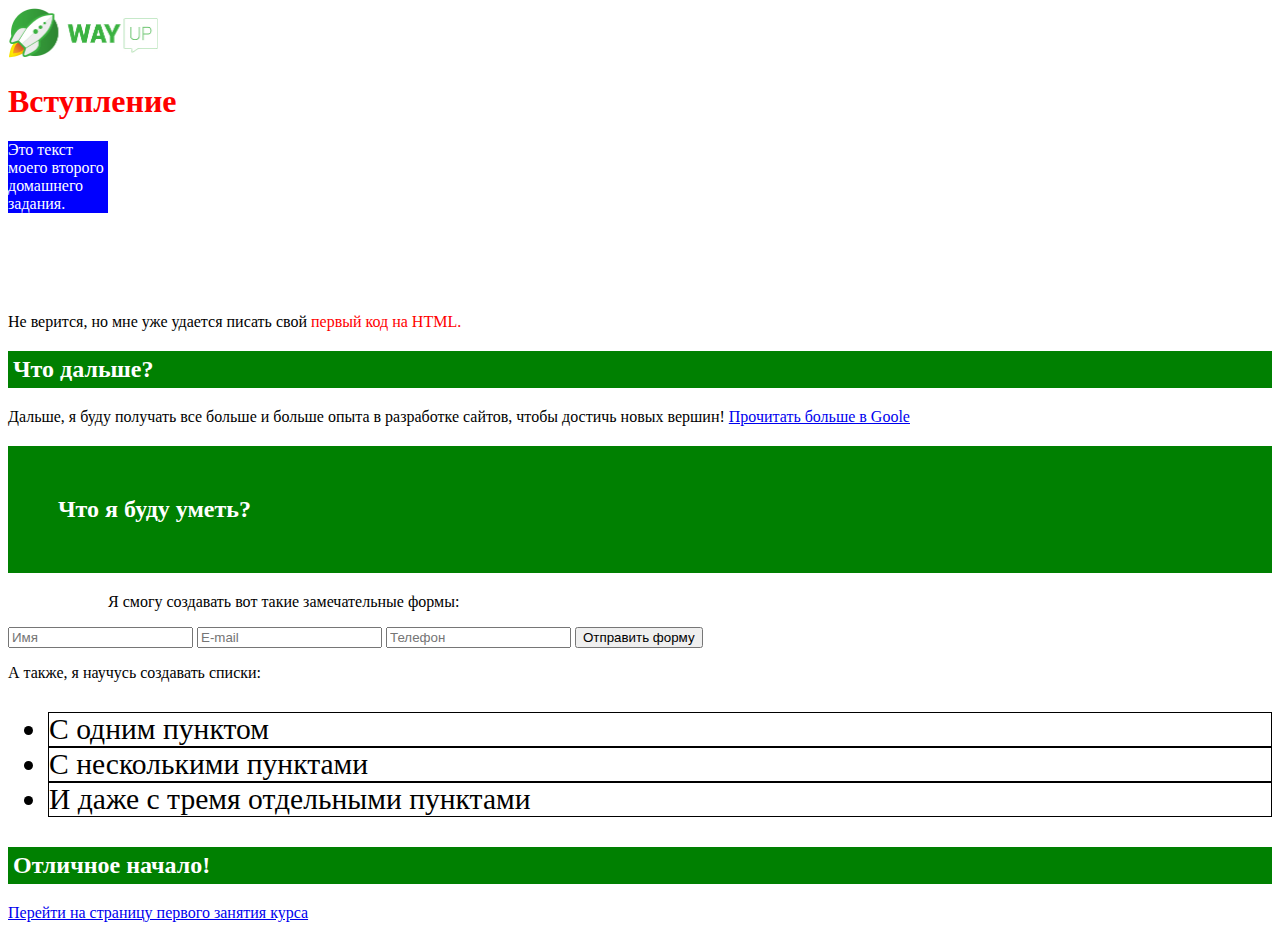
<file: HTML+CSS/ДЗ1/index.html>
<!DOCTYPE html>
<html lang="ru">
<head>
    <meta charset="UTF-8">
    <meta http-equiv="X-UA-Compatible" content="IE=edge">
    <meta name="viewport" content="width=device-width, initial-scale=1.0">
    <title>Мое ДЗ</title>
    <link rel="stylesheet" href="css/style.css">
</head>
<body>
    <header>
        <img src="img\logo.jpg" alt="wayup_logo">
    
<h1>
    Вступление
</h1>
<p class="header">
    Это текст моего второго домашнего задания.    
</p>
<p >
    Не верится, но мне уже удается писать свой <span>первый код на HTML.</span>  
</p>
</header>
    <section>
        <h2 class="box1">
            Что дальше?
        </h2>
        <p>
            Дальше, я буду получать все больше и больше опыта в 
            разработке сайтов, чтобы достичь новых вершин!
            <a href="https://google.com" target="_blank">Прочитать больше в Goole</a>
        </p>
    </section>
    <section>
        <h2 class="box1 box2">
            Что я буду уметь?
        </h2>
        <p class="text">
            Я смогу создавать вот такие замечательные формы:
        </p>
        <form action="#">
            <input type="text" name="text" placeholder="Имя" required>
            <input type="email" name="mail" placeholder="E-mail" required>
            <input type="tel" name="phone" placeholder="Телефон" required>
            <button type="submit">Отправить форму</button>
        </form>
        <p>
            А также, я научусь создавать списки:
        </p>
        <ul>
            <li>С одним пунктом</li>
            <li>С несколькими пунктами</li>
            <li>И даже с тремя отдельными пунктами</li>
        </ul>
    </section>
    <footer>
        <h2 class="box1">
            Отличное начало!
        </h2>
        <a href="https://wayup.in/cabinet/course10-23-wave/unit1/lesson1" target="_blank">Перейти на страницу первого занятия курса</a>
    </footer>
</body>
</html>
</file>
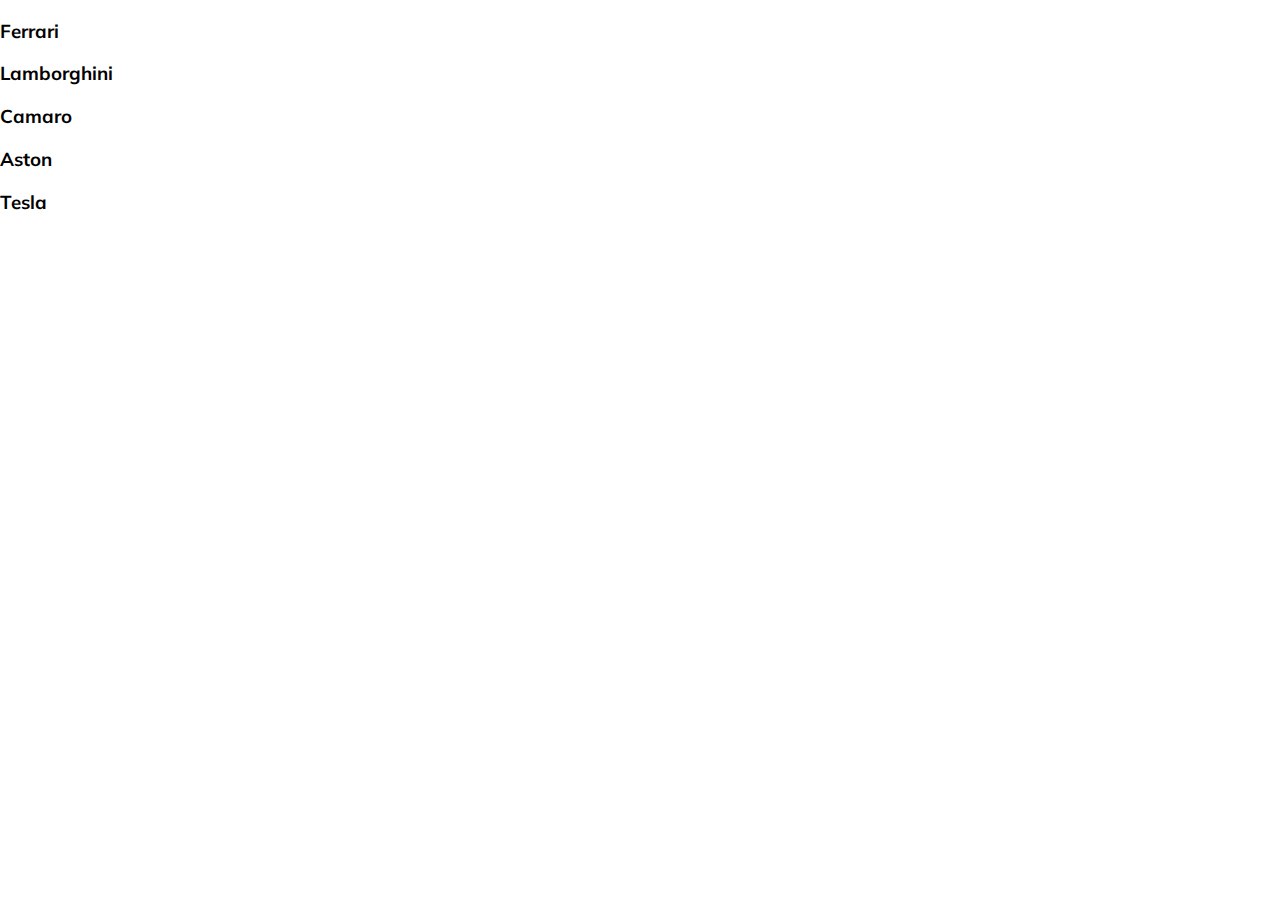
<file: марафон/01-cards-sources/index.html>
<!DOCTYPE html>
<html lang="en">
<head>
  <meta charset="UTF-8" />
  <meta name="viewport" content="width=device-width, initial-scale=1.0" />
  <link rel="stylesheet" href="styles.css" />
  <title>Карточки | Проект 1</title>
</head>
<body>
<div class="container">
  <div
      class="slide"
      style="background-image: url('https://images.unsplash.com/photo-1583121274602-3e2820c69888?ixid=MnwxMjA3fDB8MHxwaG90by1wYWdlfHx8fGVufDB8fHx8&ixlib=rb-1.2.1&auto=format&fit=crop&w=1650&q=80');"
  >
    <h3>Ferrari</h3>
  </div>
  <div
      class="slide"
      style="
          background-image: url('https://images.unsplash.com/photo-1573950940509-d924ee3fd345?ixlib=rb-1.2.1&ixid=MnwxMjA3fDB8MHxwaG90by1wYWdlfHx8fGVufDB8fHx8&auto=format&fit=crop&w=1696&q=80');
        "
  >
    <h3>Lamborghini</h3>
  </div>
  <div
      class="slide"
      style="
          background-image: url('https://images.unsplash.com/photo-1492144534655-ae79c964c9d7?ixlib=rb-1.2.1&ixid=MnwxMjA3fDB8MHxwaG90by1wYWdlfHx8fGVufDB8fHx8&auto=format&fit=crop&w=1694&q=80');
        "
  >
    <h3>Camaro</h3>
  </div>
  <div
      class="slide"
      style="
          background-image: url('https://images.unsplash.com/photo-1535732820275-9ffd998cac22?ixlib=rb-1.2.1&ixid=MnwxMjA3fDB8MHxwaG90by1wYWdlfHx8fGVufDB8fHx8&auto=format&fit=crop&w=1650&q=80');
        "
  >
    <h3>Aston</h3>
  </div>
  <div
      class="slide"
      style="
          background-image: url('https://images.unsplash.com/photo-1554744512-d6c603f27c54?ixid=MnwxMjA3fDB8MHxwaG90by1wYWdlfHx8fGVufDB8fHx8&ixlib=rb-1.2.1&auto=format&fit=crop&w=1650&q=80');
        "
  >
    <h3>Tesla</h3>
  </div>
</div>
</body>
</html>
</file>
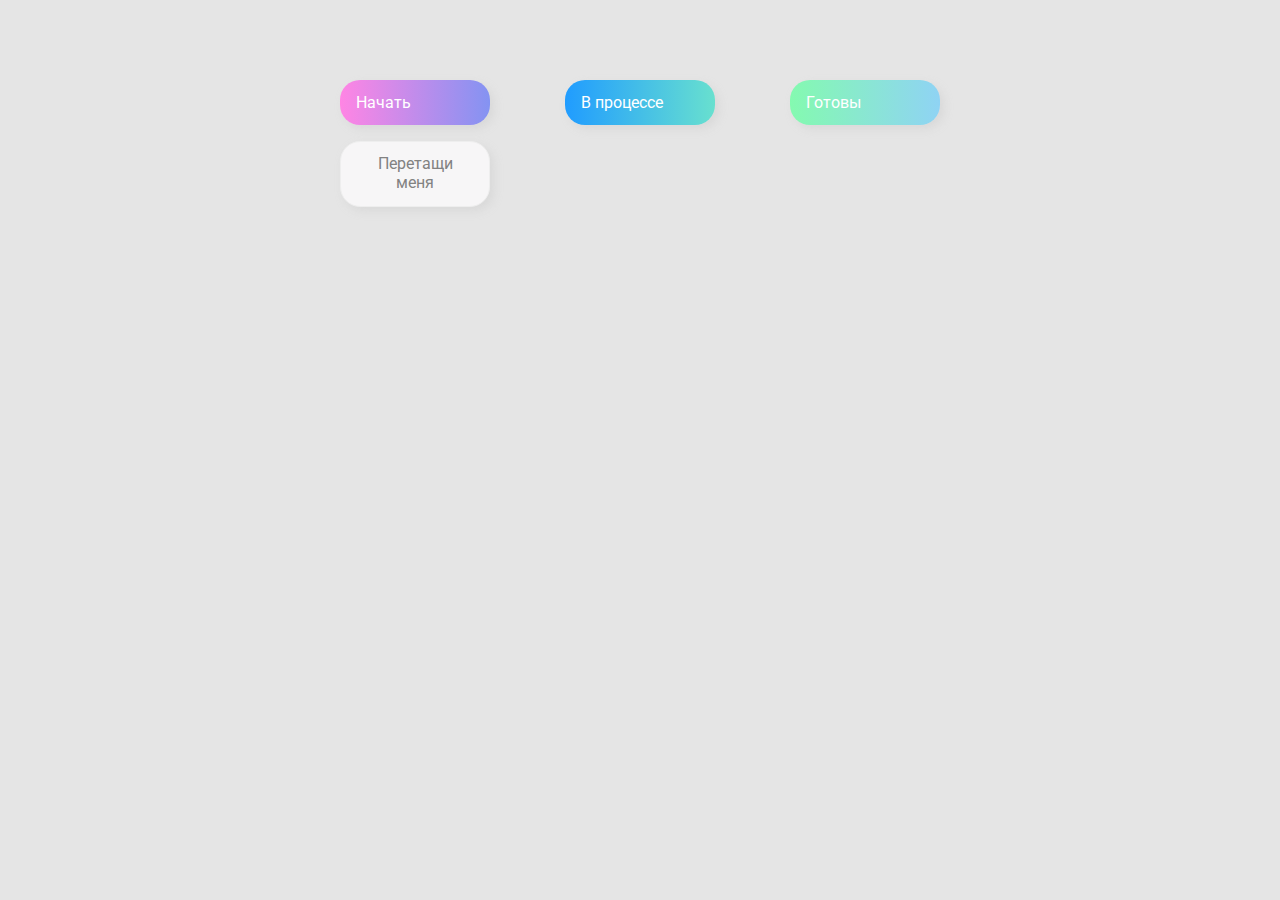
<file: марафон/02-drag-and-drop/index.html>
<!DOCTYPE html>
<html lang="en">
  <head>
    <meta charset="UTF-8" />
    <meta name="viewport" content="width=device-width, initial-scale=1.0" />
    <link rel="stylesheet" href="styles.css" />
    <title>Drag & Drop | Проект 2</title>
  </head>
  <body>
    <div>
      <div class="row">
          <div class="col-header start">Начать</div>
          <div class="col-header progress">В процессе</div>
          <div class="col-header done">Готовы</div>
      </div>

      <div class="row">
        <div class="placeholder">
          <div class="item">Перетащи меня</div>
        </div>
        <div class="placeholder"></div>
        <div class="placeholder"></div>
      </div>
      
    </div>
  </body>
</html>
</file>
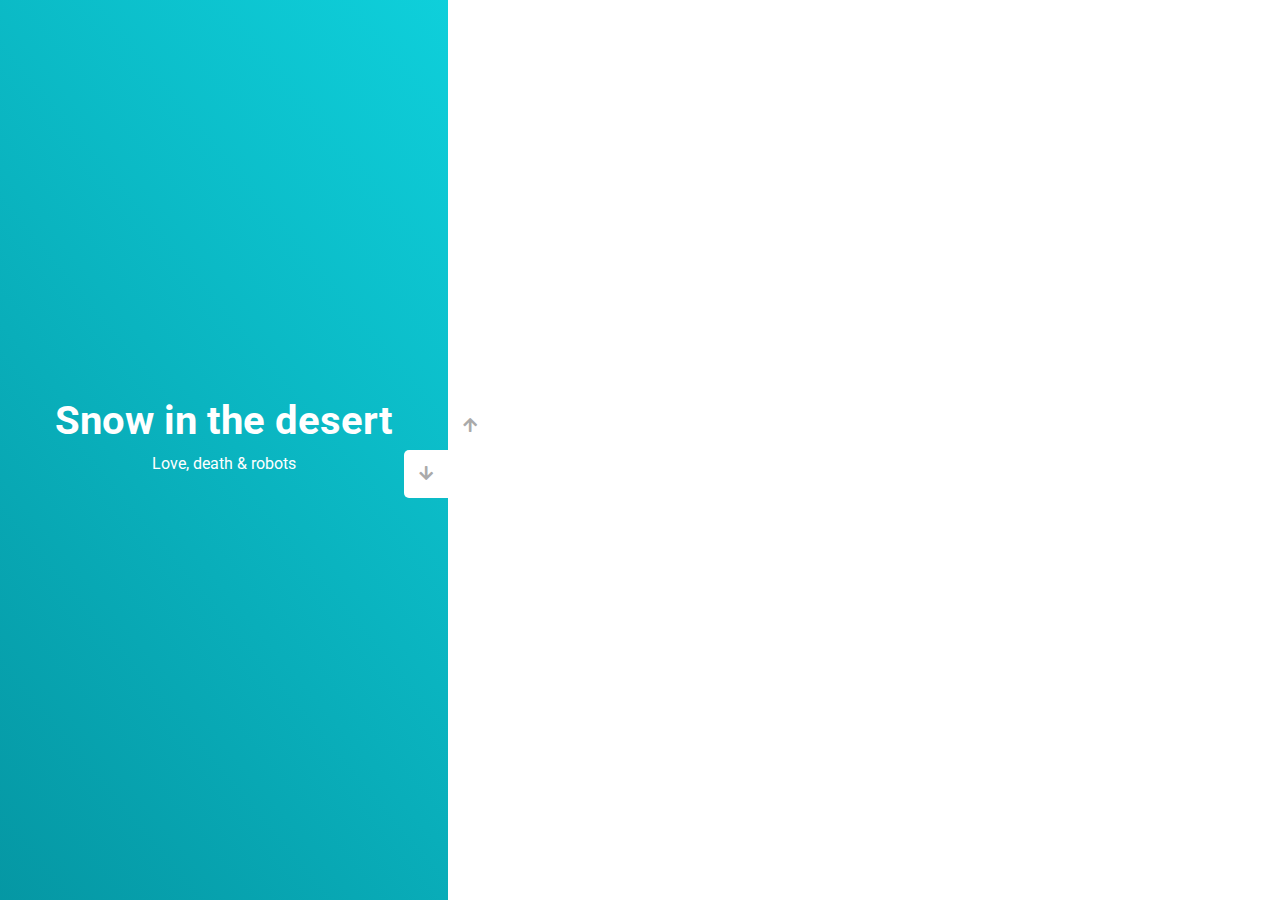
<file: марафон/03/index.html>
<!DOCTYPE html>
<html lang="en">
  <head>
    <meta charset="UTF-8" />
    <meta name="viewport" content="width=device-width, initial-scale=1.0" />
    <link
      rel="stylesheet"
      href="https://cdnjs.cloudflare.com/ajax/libs/font-awesome/5.15.1/css/all.min.css"
    />
    <link rel="stylesheet" href="style.css" />
    <title>Слайдер | Проект 3</title>
  </head>
  <body>
    <div class="container">
      <div class="sidebar">
        <div style="background: linear-gradient(229.99deg, #11DEE9 -26%, #017E8B 145%);">
          <h1>Snow in the desert</h1>
          <p>Love, death & robots</p>
        </div>
        <div style="background: linear-gradient(215.32deg, #F90306 -1%, #9E0706 124%);">
          <h1>Life Hutch</h1>
          <p>Love, death & robots</p>
        </div>
        <div style="background: linear-gradient(221.87deg, #8308EA 1%, #5305AF 128%);">
          <h1>Zima Blue</h1>
          <p>Love, death & robots</p>
        </div>
        <div style="background: linear-gradient(220.16deg, #FFE101 -8%, #F39102 138%);">
          <h1>Automated Customer Service</h1>
          <p>Love, death & robots</p>
        </div>
      </div>
      <div class="main-slide">
        <div
          style="
            background-image: url('https://images.unsplash.com/photo-1601574968106-b312ac309953?ixlib=rb-1.2.1&ixid=MnwxMjA3fDB8MHxwaG90by1wYWdlfHx8fGVufDB8fHx8&auto=format&fit=crop&w=1996&q=80');
          "
        ></div>
        <div
          style="
            background-image: url('https://images.unsplash.com/photo-1511447333015-45b65e60f6d5?ixid=MnwxMjA3fDB8MHxwaG90by1wYWdlfHx8fGVufDB8fHx8&ixlib=rb-1.2.1&auto=format&fit=crop&w=2023&q=80');
          "
        ></div>
        <div
          style="
            background-image: url('https://images.unsplash.com/photo-1501529301789-b48c1975542a?ixid=MnwxMjA3fDB8MHxwaG90by1wYWdlfHx8fGVufDB8fHx8&ixlib=rb-1.2.1&auto=format&fit=crop&w=1950&q=80');
          "
        ></div>
        <div
          style="
            background-image: url('https://images.unsplash.com/photo-1520263115673-610416f52ab6?ixlib=rb-1.2.1&ixid=MnwxMjA3fDB8MHxwaG90by1wYWdlfHx8fGVufDB8fHx8&auto=format&fit=crop&w=1950&q=80');
          "
        ></div>
      </div>
      <div class="controls">
        <button class="down-button">
          <i class="fas fa-arrow-down"></i>
        </button>
        <button class="up-button">
          <i class="fas fa-arrow-up"></i>
        </button>
      </div>
    </div>
  </body>
</html>
</file>
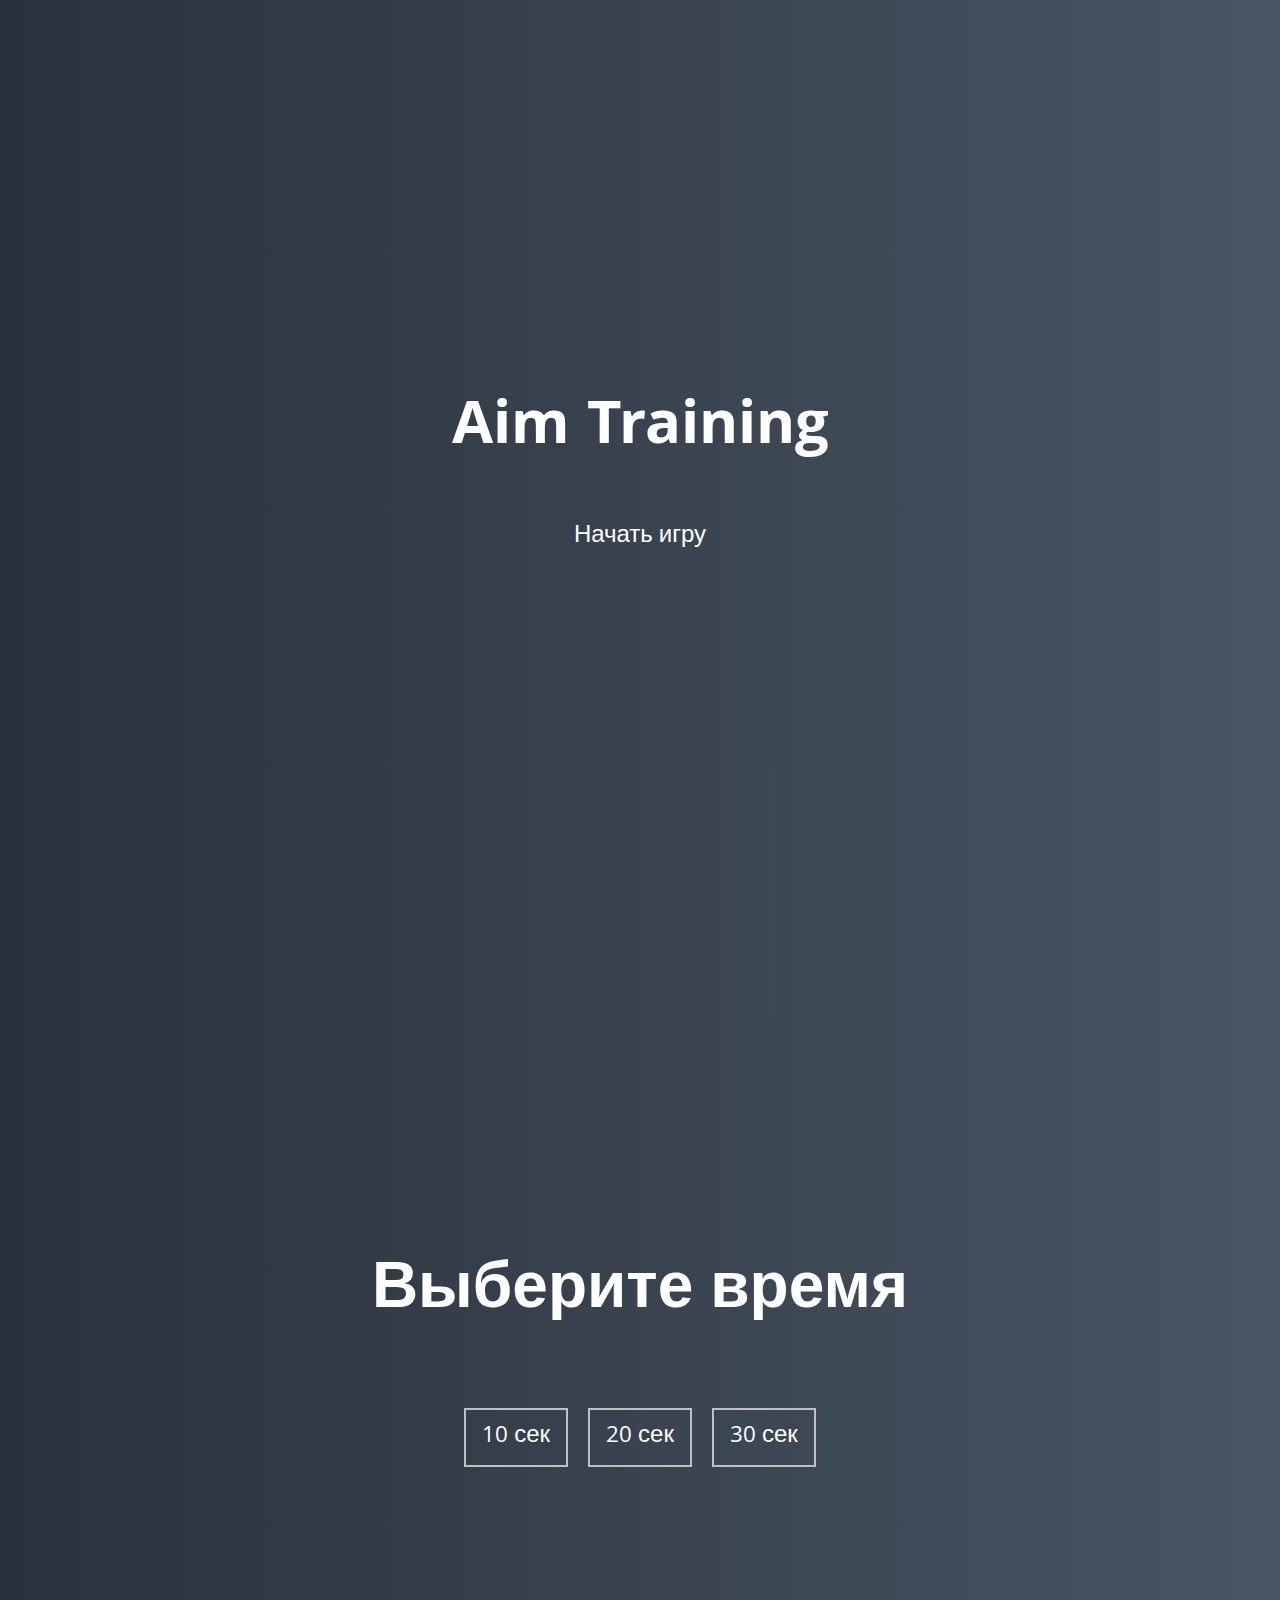
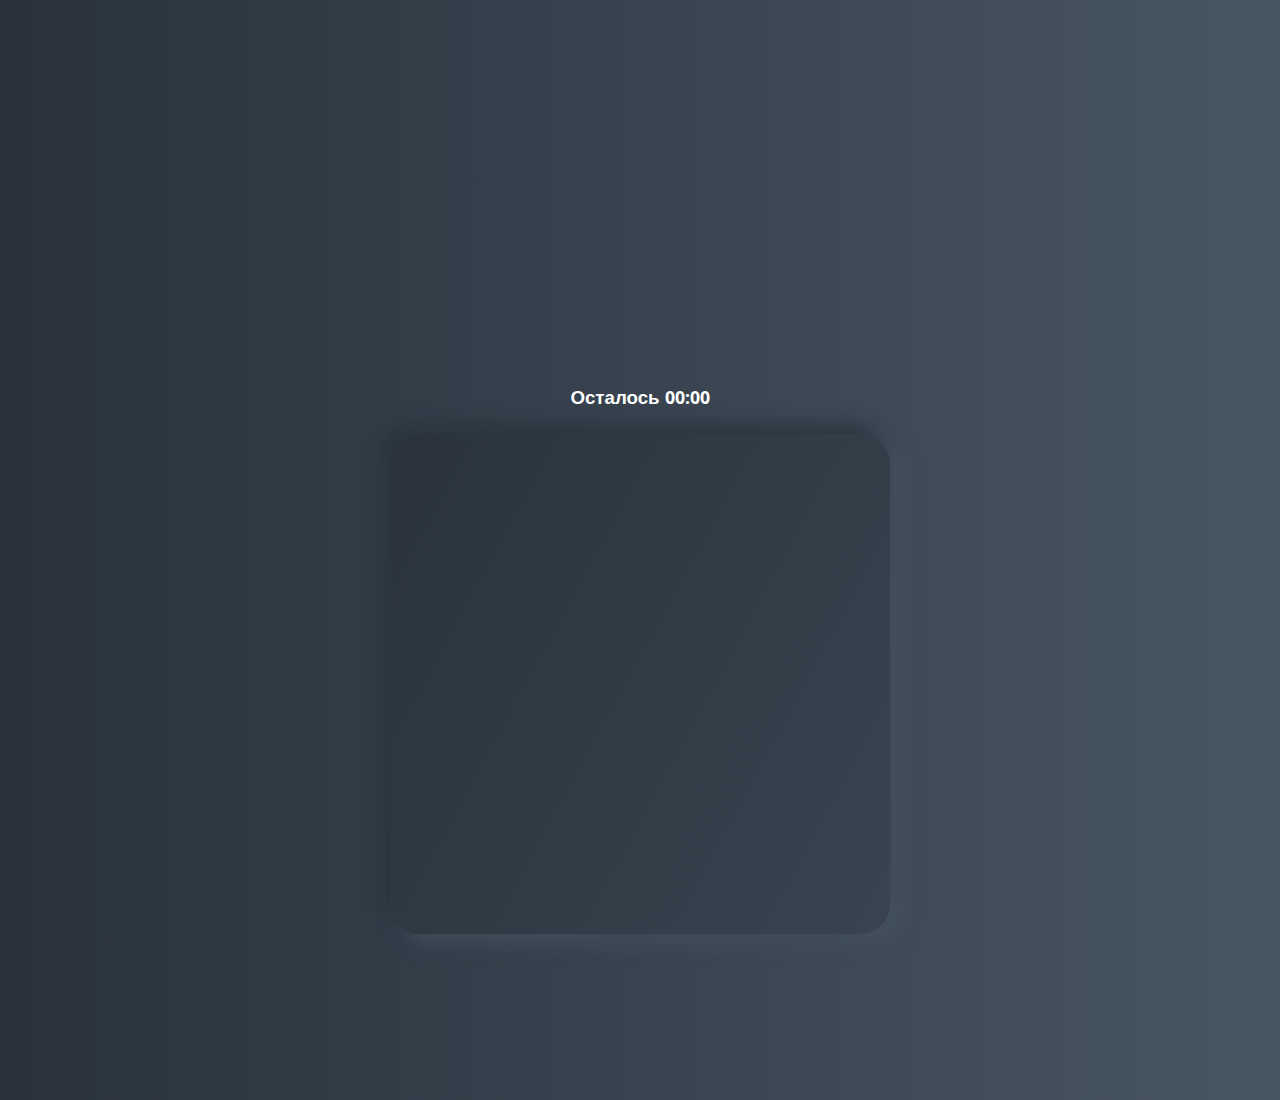
<file: марафон/05/index.html>
<!DOCTYPE html>
<html lang="en">
  <head>
    <meta charset="UTF-8" />
    <meta name="viewport" content="width=device-width, initial-scale=1.0" />
    <link rel="stylesheet" href="styles.css" />
    <title>Aim Training | Проект 5</title>
  </head>
  <body>
    <div class="screen">
      <h1>Aim Training</h1>
      <a href="#" class="start">Начать игру</a>
    </div>

    <div class="screen">
      <h1>Выберите время</h1>
      <ul class="time-list">
        <li>
          <button class="time-btn">
            10 сек
          </button>
        </li>
        <li>
          <button class="time-btn">
            20 сек
          </button>
        </li>
        <li>
          <button class="time-btn">
            30 сек
          </button>
        </li>
      </ul>
    </div>

    <div class="screen">
      <h3>Осталось <span id="time">00:00</span></h3>
      <div class="board" id="board"></div>
    </div>
  </body>
</html>
</file>
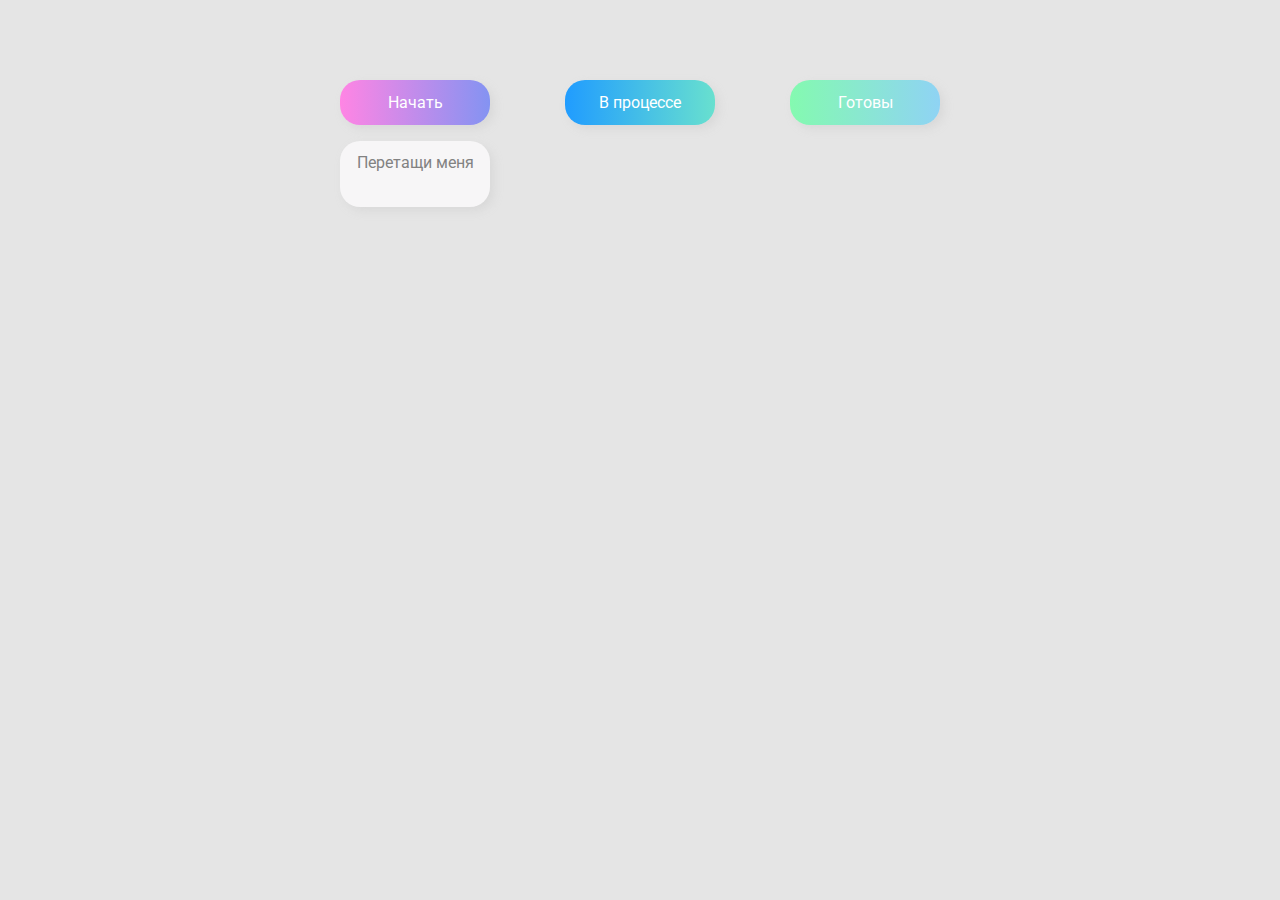
<file: марафон/Task 2/index.html>
<!DOCTYPE html>
<html lang="ru">

<head>
    <meta charset="UTF-8">
    <meta http-equiv="X-UA-Compatible" content="IE=edge">
    <meta name="viewport" content="width=device-width, initial-scale=1.0">
    <title>Project 2 Drag&Drop</title>
    <link rel="stylesheet" href="style.css">
</head>

<body>
    <div>
        <div class="row">
            <div class="col-header start">Начать</div>
            <div class="col-header progress">В процессе</div>
            <div class="col-header done">Готовы</div>
        </div>
        <div class="row">
            <div class="placeholder">
                <div class="item" draggable="true">Перетащи меня</div>
            </div>
            <div class="placeholder"></div>
            <div class="placeholder"></div>
        </div>
    </div>
    <script src="drag.js"></script>
</body>

</html>
</file>
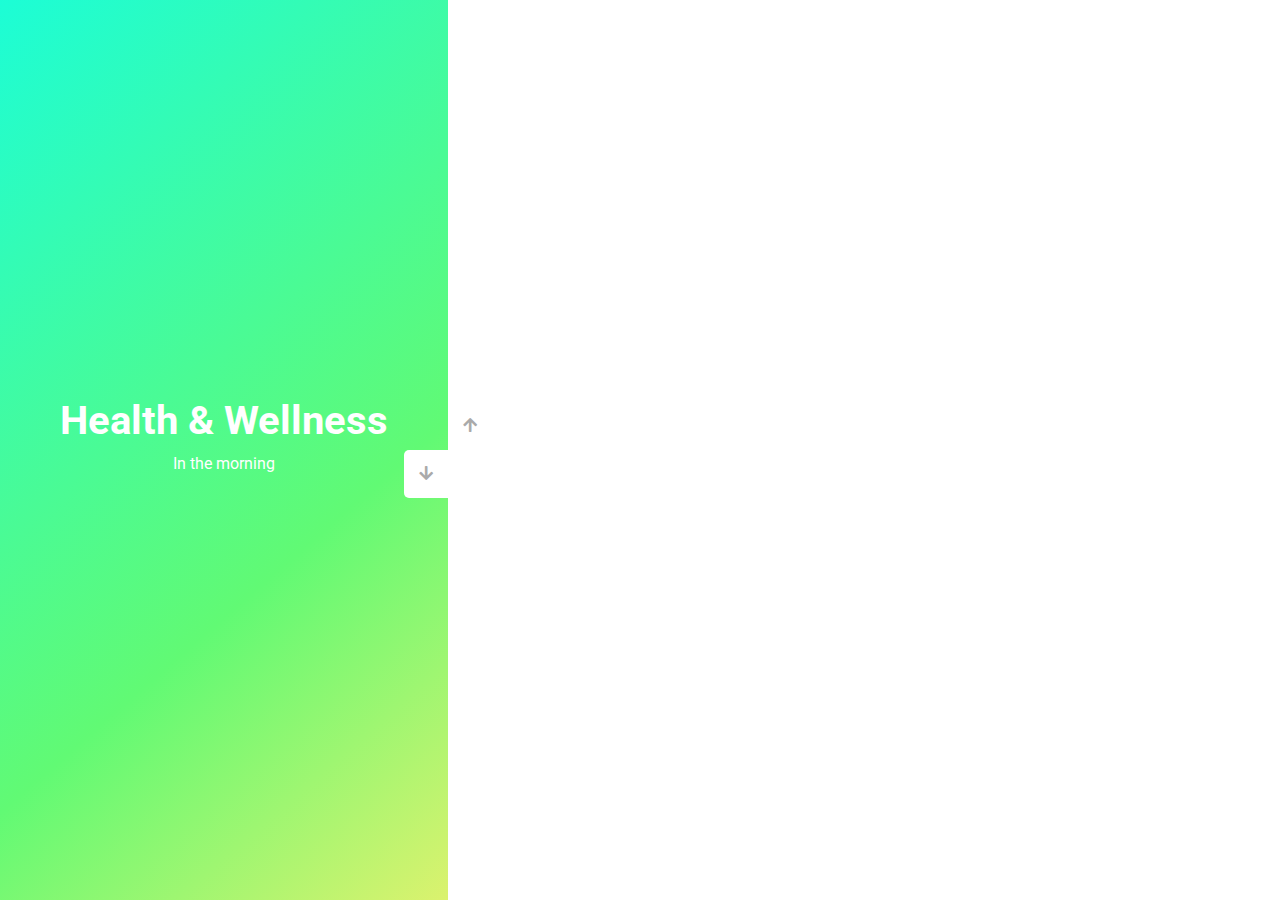
<file: марафон/Task 3/index.html>
<!DOCTYPE html>
<html lang="en">

<head>
    <meta charset="UTF-8">
    <meta http-equiv="X-UA-Compatible" content="IE=edge">
    <meta name="viewport" content="width=device-width, initial-scale=1.0">
    <link rel="stylesheet" href="https://cdnjs.cloudflare.com/ajax/libs/font-awesome/5.15.1/css/all.min.css" />
    <title>Project 3 Slider</title>
    <link rel="stylesheet" href="style.css">
</head>

<body>
    <div class="container">
        <div class="sidebar">
            <div style="background: linear-gradient(315deg, #fefefe 0%, #00a4e4 74%);">
                <h1>Health & Wellness</h1>
                <p>All day long</p>
            </div>
            <div style="background: linear-gradient(315deg, #a44200 0%, #f2c17d 74%);
        ">
                <h1>Health & Wellness</h1>
                <p>At night</p>
            </div>
            <div style="background: linear-gradient(315deg, #ef5734 0%, #ffcc2f 74%);">
                <h1>Health & Wellness</h1>
                <p>In the afternoon</p>
            </div>
            <div style="background: linear-gradient(319deg, #dbf26e 0%, #61fa74 37%, #1cfdd6 100%);
        ">
                <h1>Health & Wellness</h1>
                <p>In the morning</p>
            </div>
        </div>
        <div class="main-slide">
            <div
                style="background-image: url('https://images.unsplash.com/photo-1610970881699-44a5587cabec?ixlib=rb-1.2.1&ixid=MnwxMjA3fDB8MHxwaG90by1wYWdlfHx8fGVufDB8fHx8&auto=format&fit=crop&w=387&q=80');">
            </div>
            <div
                style="background-image: url('https://images.unsplash.com/photo-1522427088495-81d38b91befb?ixlib=rb-1.2.1&ixid=MnwxMjA3fDB8MHxwaG90by1wYWdlfHx8fGVufDB8fHx8&auto=format&fit=crop&w=401&q=80');">
            </div>
            <div
                style="background-image: url('https://images.unsplash.com/photo-1576525384682-da7beb2be702?ixlib=rb-1.2.1&ixid=MnwxMjA3fDB8MHxwaG90by1wYWdlfHx8fGVufDB8fHx8&auto=format&fit=crop&w=387&q=80');">
            </div>
            <div
                style="background-image: url('https://images.unsplash.com/photo-1551538827-9c037cb4f32a?ixlib=rb-1.2.1&ixid=MnwxMjA3fDB8MHxwaG90by1wYWdlfHx8fGVufDB8fHx8&auto=format&fit=crop&w=465&q=80');">
            </div>
        </div>
        <div class="controls">
            <button class="down-button">
                <i class="fas fa-arrow-down"></i>
            </button>
            <button class="up-button">
                <i class="fas fa-arrow-up"></i>
            </button>
        </div>
    </div>
    <script src="slider.js"></script>
</body>

</html>
</file>
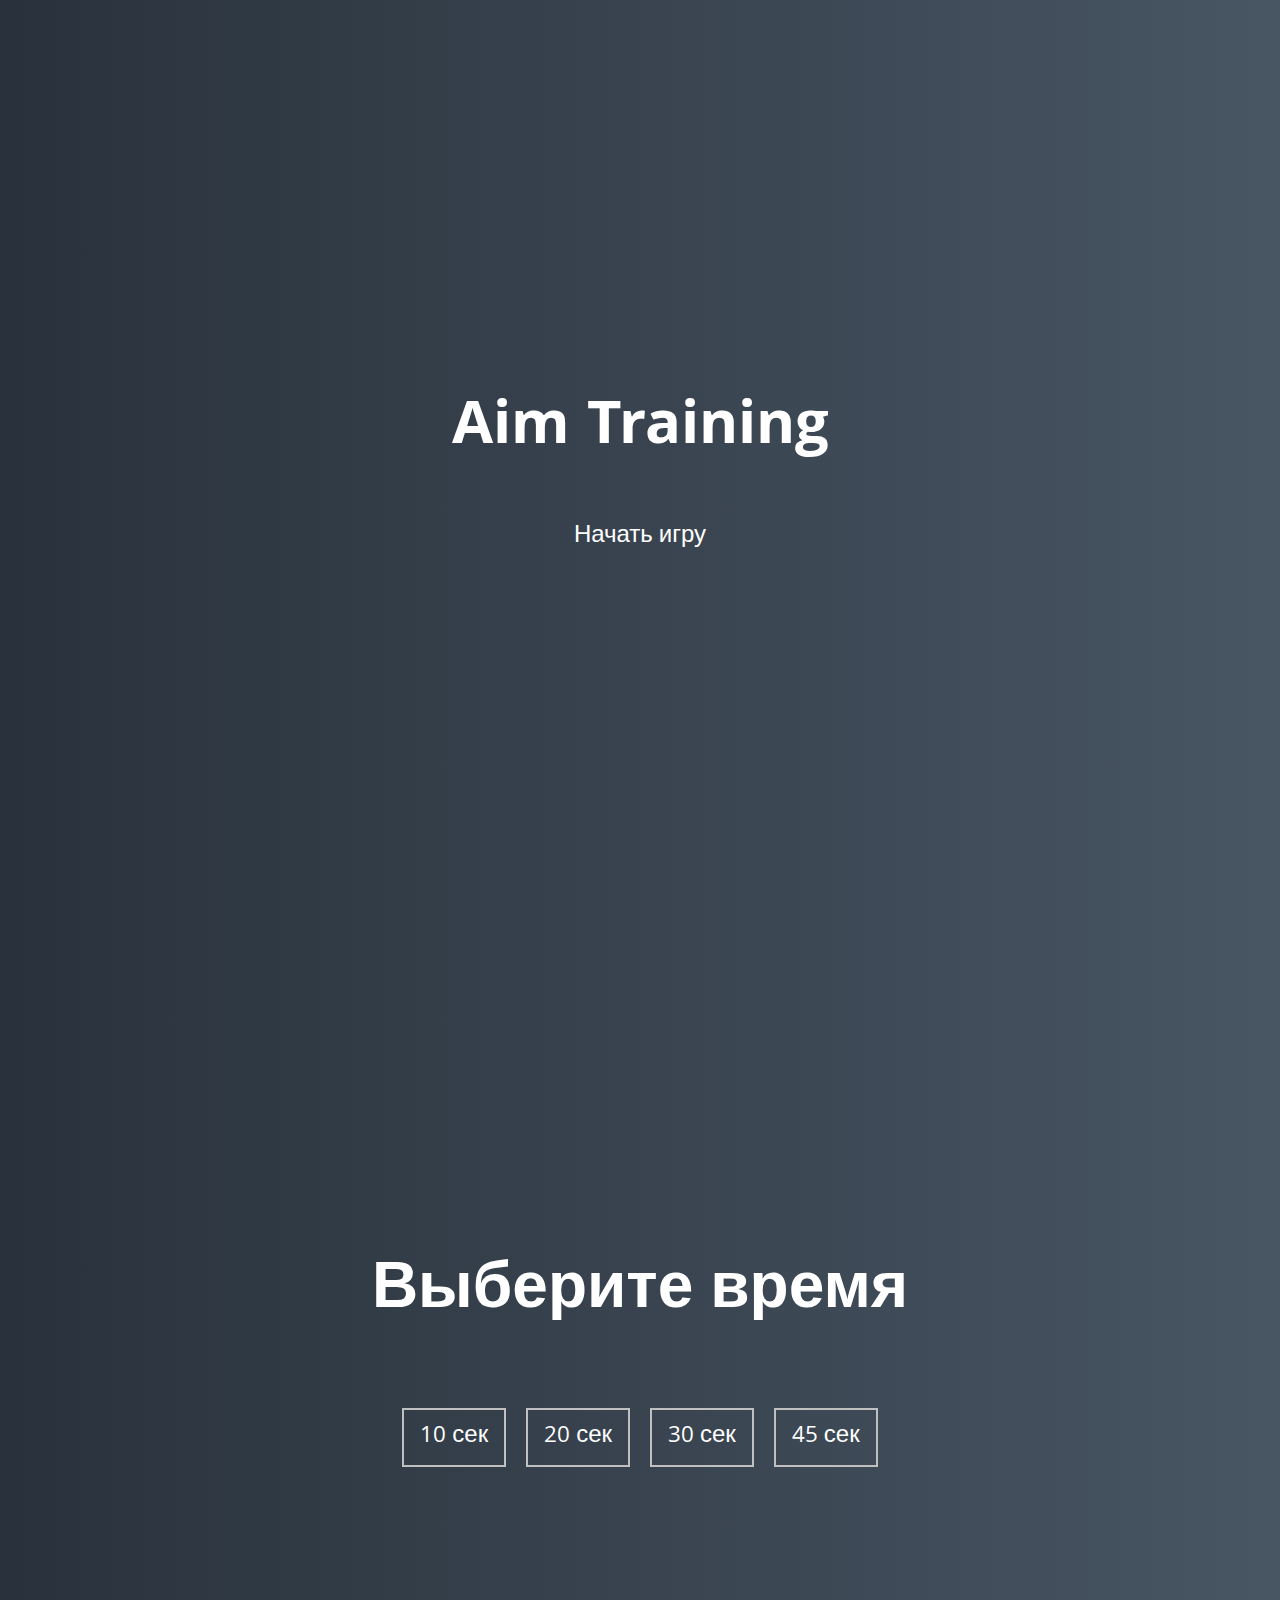
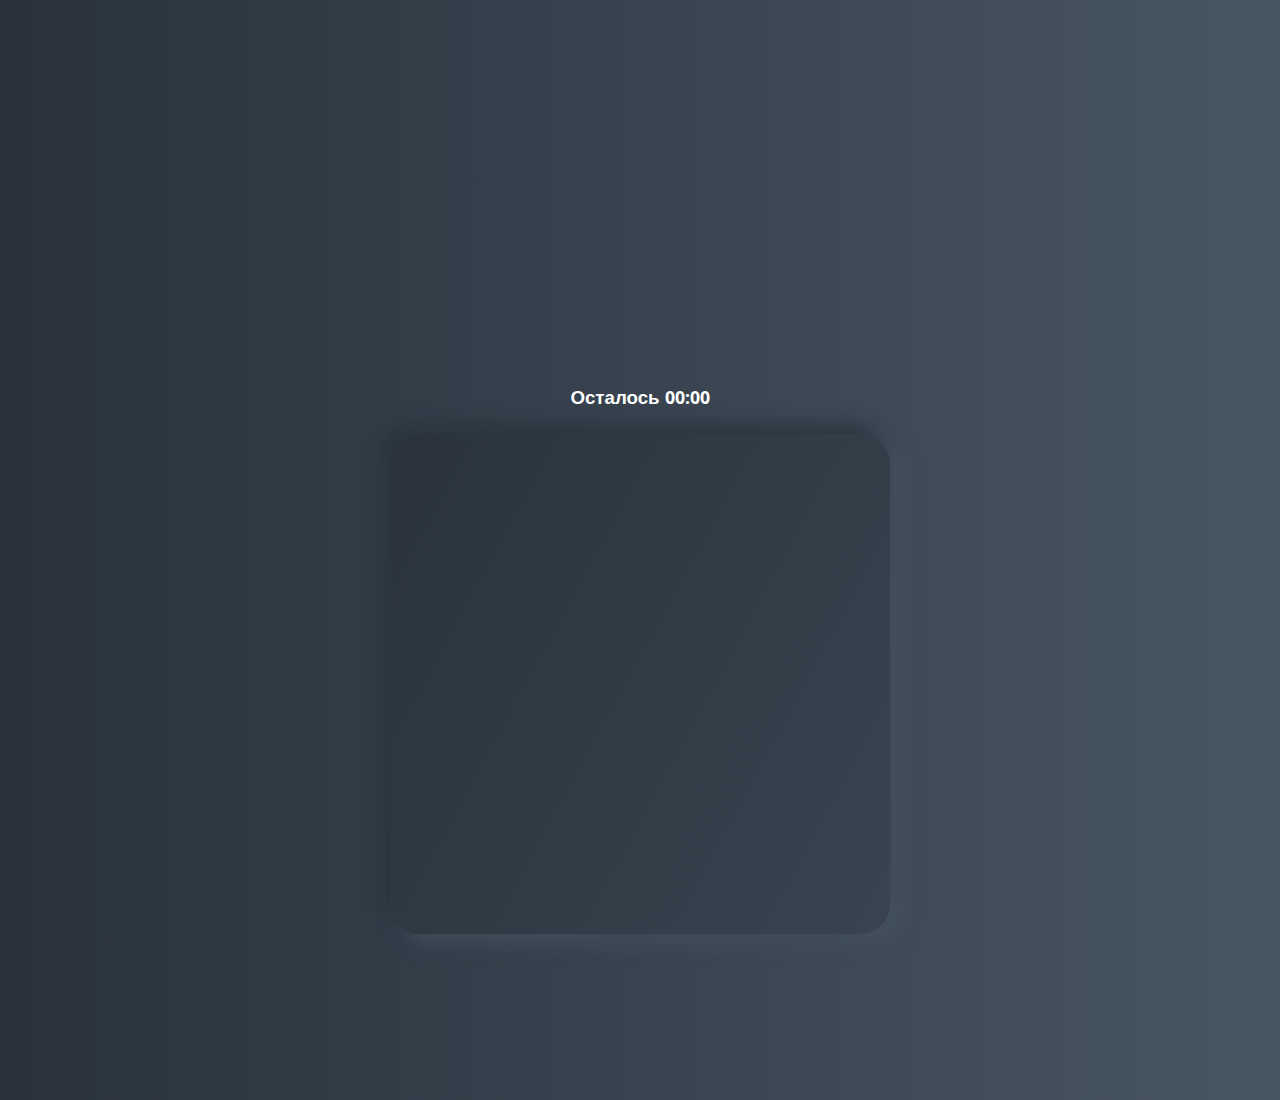
<file: марафон/Task 5/index.html>
<!DOCTYPE html>
<html lang="en">

<head>
    <meta charset="UTF-8">
    <meta http-equiv="X-UA-Compatible" content="IE=edge">
    <meta name="viewport" content="width=device-width, initial-scale=1.0">
    <link rel="stylesheet" href="style.css">
    <title>Project 5 Aim Training</title>
</head>

<body>
    <div class="screen">
        <h1>Aim Training</h1>
        <a href="#" class="start" id="start">Начать игру</a>
    </div>

    <div class="screen">
        <h1>Выберите время</h1>
        <ul class="time-list" id='time-list'>
            <li>
                <button class="time-btn" data-time="10">
                    10 сек
                </button>
            </li>
            <li>
                <button class="time-btn" data-time="20">
                    20 сек
                </button>
            </li>
            <li>
                <button class="time-btn" data-time="30">
                    30 сек
                </button>
            </li>
            <li>
                <button class="time-btn" data-time="45">
                    45 сек
                </button>
            </li>
        </ul>
    </div>

    <div class="screen">
        <h3>Осталось <span id="time">00:00</span></h3>
        <div class="board" id="board"></div>
    </div>
    <script src="aim.js"></script>
</body>

</html>
</file>
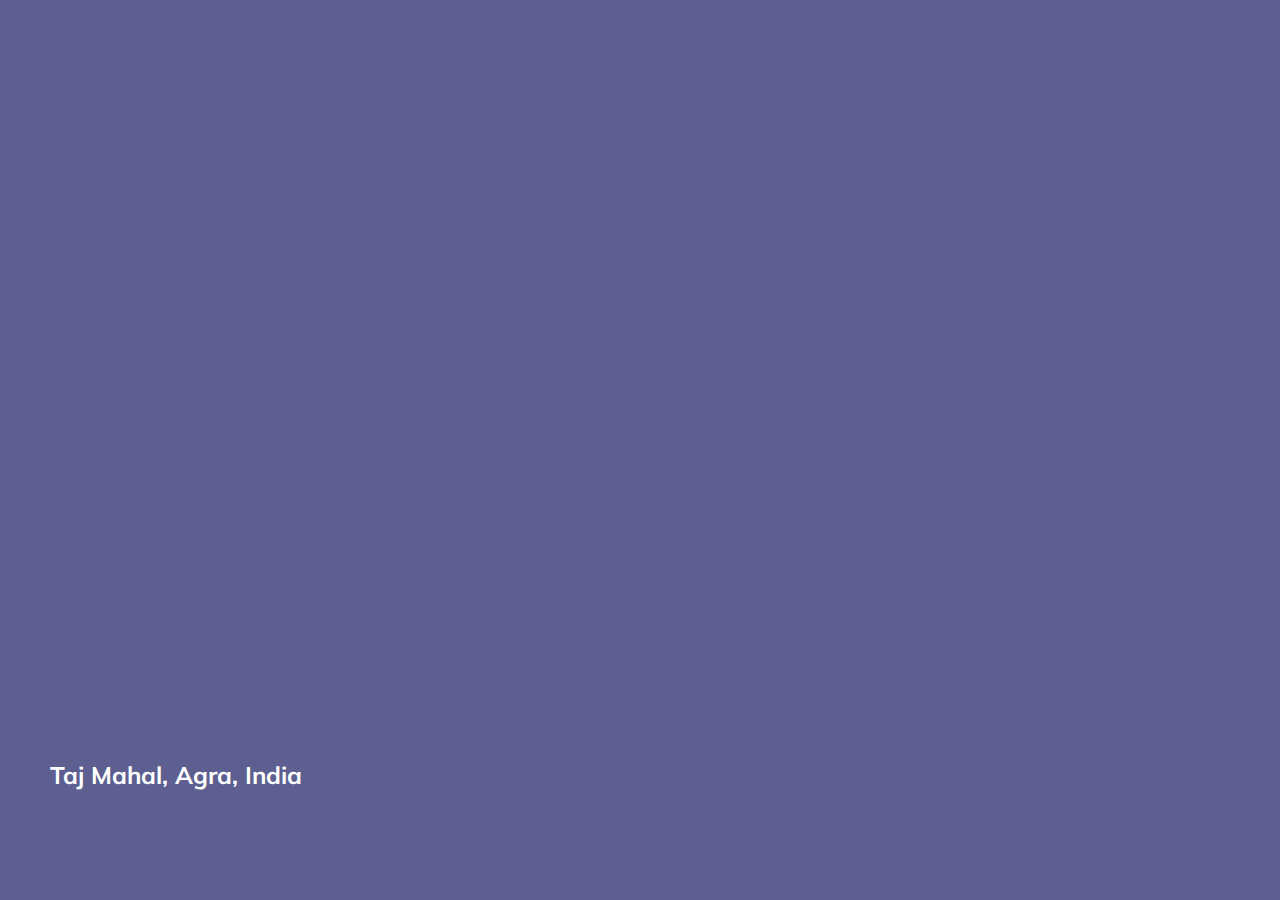
<file: марафон/Task1/index.html>
<!DOCTYPE html>
<html lang="en">
<head>
    <meta charset="UTF-8">
    <meta http-equiv="X-UA-Compatible" content="IE=edge">
    <meta name="viewport" content="width=device-width, initial-scale=1.0">
    <title>Project 1 Cards</title>
    <link rel="stylesheet" href="style.css">
</head>
<body>
    <div class="container">
        <div class="slide active" style="background-image: url('https://images.unsplash.com/photo-1524492412937-b28074a5d7da?ixlib=rb-1.2.1&ixid=MnwxMjA3fDB8MHxwaG90by1wYWdlfHx8fGVufDB8fHx8&auto=format&fit=crop&w=871&q=80');">
            <h3>Taj Mahal, Agra, India</h3>
        </div>
        <div class="slide" style="background-image: url('https://images.unsplash.com/photo-1552832230-c0197dd311b5?ixlib=rb-1.2.1&ixid=MnwxMjA3fDB8MHxwaG90by1wYWdlfHx8fGVufDB8fHx8&auto=format&fit=crop&w=796&q=80');">
            <h3>Colosseum, Rome, Italy</h3>
        </div>
        <div class="slide" style="background-image: url('https://images.unsplash.com/photo-1534283844880-d5fd2ddd2cc9?ixlib=rb-1.2.1&ixid=MnwxMjA3fDB8MHxwaG90by1wYWdlfHx8fGVufDB8fHx8&auto=format&fit=crop&w=891&q=80');">
            <h3>Tower Bridge, London, UK</h3>
        </div>
        <div class="slide" style="background-image: url('https://images.unsplash.com/photo-1507666664345-c49223375e33?ixlib=rb-1.2.1&ixid=MnwxMjA3fDB8MHxwaG90by1wYWdlfHx8fGVufDB8fHx8&auto=format&fit=crop&w=874&q=80');">
            <h3>L'Arc de Triomphe, Paris, France</h3>
        </div>
        <div class="slide" style="background-image: url('https://images.unsplash.com/photo-1584772121849-56c717d6c542?ixlib=rb-1.2.1&ixid=MnwxMjA3fDB8MHxwaG90by1wYWdlfHx8fGVufDB8fHx8&auto=format&fit=crop&w=847&q=80');">
            <h3>Syndey Opera House, Australia</h3>
        </div>
    </div>
    <script src="cards.js"></script>
</body>
</html>
</file>
<file: HTML+CSS/ДЗ1/css/style.css>
body{
   box-sizing: border-box;
   }
   img{
       width: 150px;
   }
h1{
    color: red;
}
.header{
    color: white;
    background-color: blue;
    width: 100px;
    margin-bottom: 100px;
    padding: 0;
}
span{
    color: red;
}
.box1{
    background-color: #008001;
    color: white;
    padding: 5px;
}
a{
    color: #00E;
}
.box2{
    padding: 50px;

}
.text{
    padding-left: 100px;
}
ul{
    margin: 30px 0;
}
ul li {
    font-size: 1.85em;
    border: 1px solid black;
    /* margin: 10px 0; */
}
</file>
<file: марафон/01-cards-sources/styles.css>
@import url('https://fonts.googleapis.com/css?family=Muli&display=swap'); 

* {
  box-sizing: border-box;
}

body {
  font-family: 'Muli', sans-serif;
  overflow: hidden;
  margin: 0;
}
</file>
<file: марафон/02-drag-and-drop/styles.css>
@import url('https://fonts.googleapis.com/css?family=Roboto&display=swap');

* {
  box-sizing: border-box;
}

body {
  font-family: 'Roboto', sans-serif;
  background-color: #e5e5e5;
  display: flex;
  padding-top: 5rem;
  justify-content: center;
  overflow: hidden;
  margin: 0;
}

.row {
  display: flex;
  width: 600px;
  justify-content: space-between;
  margin-bottom: 1rem;
}

.col-header {
  width: 150px;
  box-shadow: 4px 4px 9px rgba(198, 198, 198, 0.36);
  border-radius: 20px;
  padding: 0.8rem 1rem;
  color: #fff;
}

.item {
  width: 150px;
  height: 66px;
  border: 1px solid #eee;
  box-shadow: 4px 4px 9px rgba(198, 198, 198, 0.36);
  border-radius: 20px;
  background: #f7f6f7;
  padding: 0.8rem 1rem;
  color: #828282;
  text-align: center;
  cursor: grab;
}

.item:active {
  cursor: grabbing;
}

.placeholder {
  width: 150px;
  height: 66px;
}

.start {
  background: linear-gradient(90deg, #ff85e4 0%, #229efd 179.25%);
}

.progress {
  background: linear-gradient(90deg, #209cff 0%, #68e0cf 100%);
}

.done {
  background: linear-gradient(90deg, #84fab0 0%, #8fd3f4 100%);
}
</file>
<file: марафон/03/style.css>
@import url('https://fonts.googleapis.com/css?family=Roboto&display=swap');

* {
  box-sizing: border-box;
  margin: 0;
  padding: 0;
}

body {
  font-family: 'Roboto', sans-serif;
  height: 100vh;
}

.container {
  position: relative;
  overflow: hidden;
  width: 100vw;
  height: 100vh;
}

.sidebar {
  height: 100%;
  width: 35%;
  position: absolute;
  top: 0;
  left: 0;
  transition: transform 0.5s ease-in-out;
}

.sidebar > div {
  height: 100%;
  width: 100%;
  display: flex;
  flex-direction: column;
  align-items: center;
  justify-content: center;
  color: #fff;
}

.sidebar h1 {
  font-size: 40px;
  margin-bottom: 10px;
  margin-top: -30px;
}

.main-slide {
  height: 100%;
  position: absolute;
  top: 0;
  left: 35%;
  width: 65%;
  transition: transform 0.5s ease-in-out;
}

.main-slide > div {
  background-repeat: no-repeat;
  background-size: cover;
  background-position: center center;
  height: 100%;
  width: 100%;
}

button {
  background-color: #fff;
  border: none;
  color: #aaa;
  cursor: pointer;
  font-size: 16px;
  padding: 15px;
}

button:hover {
  color: #222;
}

button:focus {
  outline: none;
}

.container .controls button {
  position: absolute;
  left: 35%;
  top: 50%;
  z-index: 100;
}

.container .controls .down-button {
  transform: translateX(-100%);
  border-top-left-radius: 5px;
  border-bottom-left-radius: 5px;
}

.container .controls .up-button {
  transform: translateY(-100%);
  border-top-right-radius: 5px;
  border-bottom-right-radius: 5px;
}
</file>
<file: марафон/05/styles.css>
@import url('https://fonts.googleapis.com/css?family=Khula&display=swap');

* {
  box-sizing: border-box;
}

body {
  color: #fff;
  font-family: 'Khula', sans-serif;
  height: 100vh;
  overflow: hidden;
  margin: 0;
  text-align: center;
}

a {
  color: #fff;
  text-decoration: none;
}

a:hover {
  color: #16D9E3;
}

.start {
  font-size: 1.5rem;
}

h1 {
  line-height: 1.4;
  font-size: 4rem;
}

.screen {
  display: flex;
  flex-direction: column;
  align-items: center;
  justify-content: center;
  height: 100vh;
  width: 100vw;
  transition: margin 0.5s ease-out;
  background: linear-gradient(90deg, #29323C 0%, #485563 100%);
}

.screen.up {
  margin-top: -100vh;
}

.time-list {
  display: flex;
  flex-wrap: wrap;
  justify-content: center;
  list-style: none;
  padding: 0;
}

.time-list li {
  margin: 10px;
}

.time-btn {
  background-color: transparent;
  border: 2px solid #C0C0C0;
  color: #fff;
  cursor: pointer;
  font-family: inherit;
  padding: .5rem 1rem;
  font-size: 1.5rem;
}

.time-btn:hover {
  border: 2px solid #16D9E3;
  color: #16D9E3;
}

.hide {
  opacity: 0;
}

.primary {
  color: #16D9E3;
}

.board {
  display: flex;
  justify-content: center;
  align-items: center;
  position: relative;
  width: 500px;
  height: 500px;
  background: linear-gradient(118.38deg, #29323C -4.6%, #485563 200.44%);
  box-shadow: -8px -8px 20px #2A333D, 10px 7px 20px #475462;
  border-radius: 30px;
  overflow: hidden;
}

.circle {
  background: linear-gradient(90deg, #16D9E3 0%, #30C7EC 47%, #46AEF7 100%);
  position: absolute;
  border-radius: 50%;
  cursor: pointer;
}
</file>
<file: марафон/Task 2/style.css>
@import url('https://fonts.googleapis.com/css?family=Roboto&display=swap');

* {
    margin: 0;
    padding: 0;
    box-sizing: border-box;
}

body {
    font-family: 'Roboto', sans-serif;
    background-color: #e5e5e5;
    display: flex;
    padding-top: 5rem;
    justify-content: center;
    overflow: hidden;
    margin: 0;
}

.row {
    display: flex;
    width: 600px;
    justify-content: space-between;
    margin-bottom: 1rem;
}

.col-header {
    width: 150px;
    box-shadow: 4px 4px 9px rgba(198, 198, 198, 0.36);
    border-radius: 20px;
    padding: 0.8rem 1rem;
    color: #fff;
    text-align: center;
}

.item {
    width: 150px;
    height: 66px;
    border: 1 px solid #eee;
    box-shadow: 4px 4px 9px rgba(198, 198, 198, 0.36);
    border-radius: 20px;
    background: #f7f6f7;
    padding: 0.8rem 1rem;
    color: #828282;
    text-align: center;
    cursor: grab;
}

.item:active {
    cursor: grabbing;
}

.placeholder {
    width: 150px;
    height: 66px;
}

.start {
    background: linear-gradient(90deg, #ff85e4 0%, #229efd 179.25%);
}

.progress {
    background: linear-gradient(90deg, #209cff 0%, #68e0cf 100%);

}

.done {
    background: linear-gradient(90deg, #84fab0 0%, #8fd3f4 100%);

}

.hold {
    border: 5px solid #eee;
    background-color: #eee;
}

.hide {
    display: none;
}

.hovered {
    border: 2px dashed #e4eef1;
    border-radius: 20px;
    opacity: 0.6;
    background-color: #c5c5c5;
}
</file>
<file: марафон/Task 3/style.css>
@import url('https://fonts.googleapis.com/css?family=Roboto&display=swap');

* {
    box-sizing: border-box;
    margin: 0;
    padding: 0;
}

body {
    font-family: 'Roboto', sans-serif;
    height: 100vh;
}

.container {
    position: relative;
    overflow: hidden;
    width: 100vw;
    height: 100vh;
}

.sidebar {
    height: 100%;
    width: 35%;
    position: absolute;
    top: 0;
    left: 0;
    transition: transform 0.5s ease-in-out;
}

.sidebar>div {
    height: 100%;
    width: 100%;
    display: flex;
    flex-direction: column;
    align-items: center;
    justify-content: center;
    color: #fff;
}

.sidebar h1 {
    font-size: 40px;
    margin-bottom: 10px;
    margin-top: -30px;
}

.main-slide {
    height: 100%;
    position: absolute;
    top: 0;
    left: 35%;
    width: 65%;
    transition: transform 0.5s ease-in-out;
}

.main-slide div {
    background-repeat: no-repeat;
    background-size: cover;
    background-position: center center;
    height: 100%;
    width: 100%;
}

button {
    background-color: #fff;
    border: none;
    color: #aaa;
    cursor: pointer;
    font-size: 16px;
    padding: 15px;
}

button:hover {
    color: #222;
}

button:focus {
    outline: none;
}

.container .controls button {
    position: absolute;
    left: 35%;
    top: 50%;
    z-index: 100;
}

.container .controls .down-button {
    transform: translateX(-100%);
    border-top-left-radius: 5px;
    border-bottom-left-radius: 5px;
}

.container .controls .up-button {
    transform: translateY(-100%);
    border-top-right-radius: 5px;
    border-bottom-right-radius: 5px;
}
</file>
<file: марафон/Task 5/style.css>
@import url('https://fonts.googleapis.com/css?family=Khula&display=swap');

* {
    box-sizing: border-box;
}

body {
    color: #fff;
    font-family: 'Khula', sans-serif;
    height: 100vh;
    overflow: hidden;
    margin: 0;
    text-align: center;
}

a {
    color: #fff;
    text-decoration: none;
}

a:hover {
    color: #16D9E3;
}

.start {
    font-size: 1.5rem;
}

h1 {
    line-height: 1.4;
    font-size: 4rem;
}

.screen {
    display: flex;
    flex-direction: column;
    align-items: center;
    justify-content: center;
    height: 100vh;
    width: 100vw;
    transition: margin 0.5s ease-out;
    background: linear-gradient(90deg, #29323C 0%, #485563 100%);
}

.screen.up {
    margin-top: -100vh;
}

.time-list {
    display: flex;
    flex-wrap: wrap;
    justify-content: center;
    list-style: none;
    padding: 0;
}

.time-list li {
    margin: 10px;
}

.time-btn {
    background-color: transparent;
    border: 2px solid #C0C0C0;
    color: #fff;
    cursor: pointer;
    font-family: inherit;
    padding: .5rem 1rem;
    font-size: 1.5rem;
}

.time-btn:hover {
    border: 2px solid #16D9E3;
    color: #16D9E3;
}

.hide {
    opacity: 0;
}

.primary {
    color: #16D9E3;
}

.board {
    display: flex;
    justify-content: center;
    align-items: center;
    position: relative;
    width: 500px;
    height: 500px;
    background: linear-gradient(118.38deg, #29323C -4.6%, #485563 200.44%);
    box-shadow: -8px -8px 20px #2A333D, 10px 7px 20px #475462;
    border-radius: 30px;
    overflow: hidden;
}

.circle {
    background: linear-gradient(90deg, #16D9E3 0%, #30C7EC 47%, #46AEF7 100%);
    position: absolute;
    border-radius: 50%;
    cursor: pointer;
}
</file>
<file: марафон/Task1/style.css>
@import url('https://fonts.googleapis.com/css?family=Muli&display=swap'); 

*{
    margin: 0;
    padding: 0;
    box-sizing: border-box;
}

body {
    font-family: 'Muli', sans-serif;
    overflow: hidden;
    margin: 0;
    background-color: rgb(92, 95, 143);
    height: 100vh;
    display: flex;
    justify-content: center;
    align-items: center;
  }
  .container{
      width: 100%;
      display: flex;
      padding: 0 20px;

  }
  .slide{
      height: 80vh;
      border-radius: 20px;
      margin: 10px;
      cursor: pointer;
      color: white;
      flex: 1;
      background-size: cover;
      background-position: center;
      background-repeat: no-repeat;
      position: relative;
      transition: all 0.5s ease-in-out;
  }
  .slide h3{
        position: absolute;
        font-size: 24px;
        bottom: 20px;
        left: 20px;
        opacity: 0;
  }
  .slide.active{
      flex:10;
  }
  .slide.active h3{
      opacity: 1;
      transition: opacity 0.5s linear 0.5s;
  }
</file>
